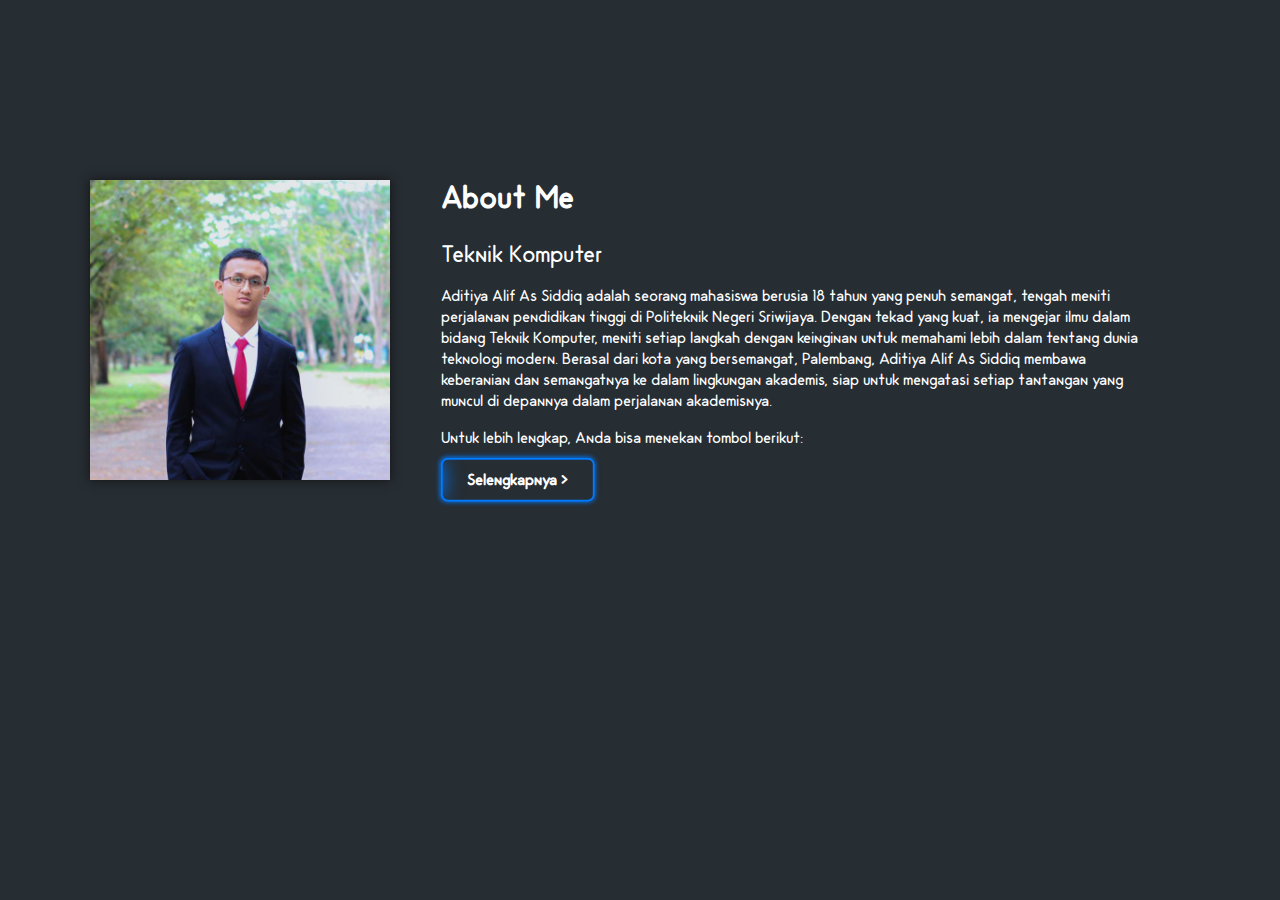
<file: index.html>
<!DOCTYPE html>
<html>
	<head>
		<title>
			Aditiya Alif As Siddiq
		</title>
		<link rel="stylesheet" href="style.css">
	</head>
	<body>
		<div class="container">
			<div class="foto"></div>
			<div class="text">
				<h1>About Me</h1>
				<font size="5">Teknik Komputer</font>
				<p>
				Aditiya Alif As Siddiq adalah seorang mahasiswa berusia 18 tahun yang penuh semangat, tengah meniti perjalanan pendidikan tinggi di Politeknik Negeri Sriwijaya. Dengan tekad yang kuat, ia mengejar ilmu dalam bidang Teknik Komputer, meniti setiap langkah dengan keinginan untuk memahami lebih dalam tentang dunia teknologi modern. Berasal dari kota yang bersemangat, Palembang, Aditiya Alif As Siddiq membawa keberanian dan semangatnya ke dalam lingkungan akademis, siap untuk mengatasi setiap tantangan yang muncul di depannya dalam perjalanan akademisnya.</p>
				<font size="3">Untuk lebih lengkap, Anda bisa menekan tombol berikut:</font>
				<a href="tugas3-selengkapnya.html"><div class="tombol">Selengkapnya  ></div></a>
			</div>
		</div>
	</body>
</html>
</file>
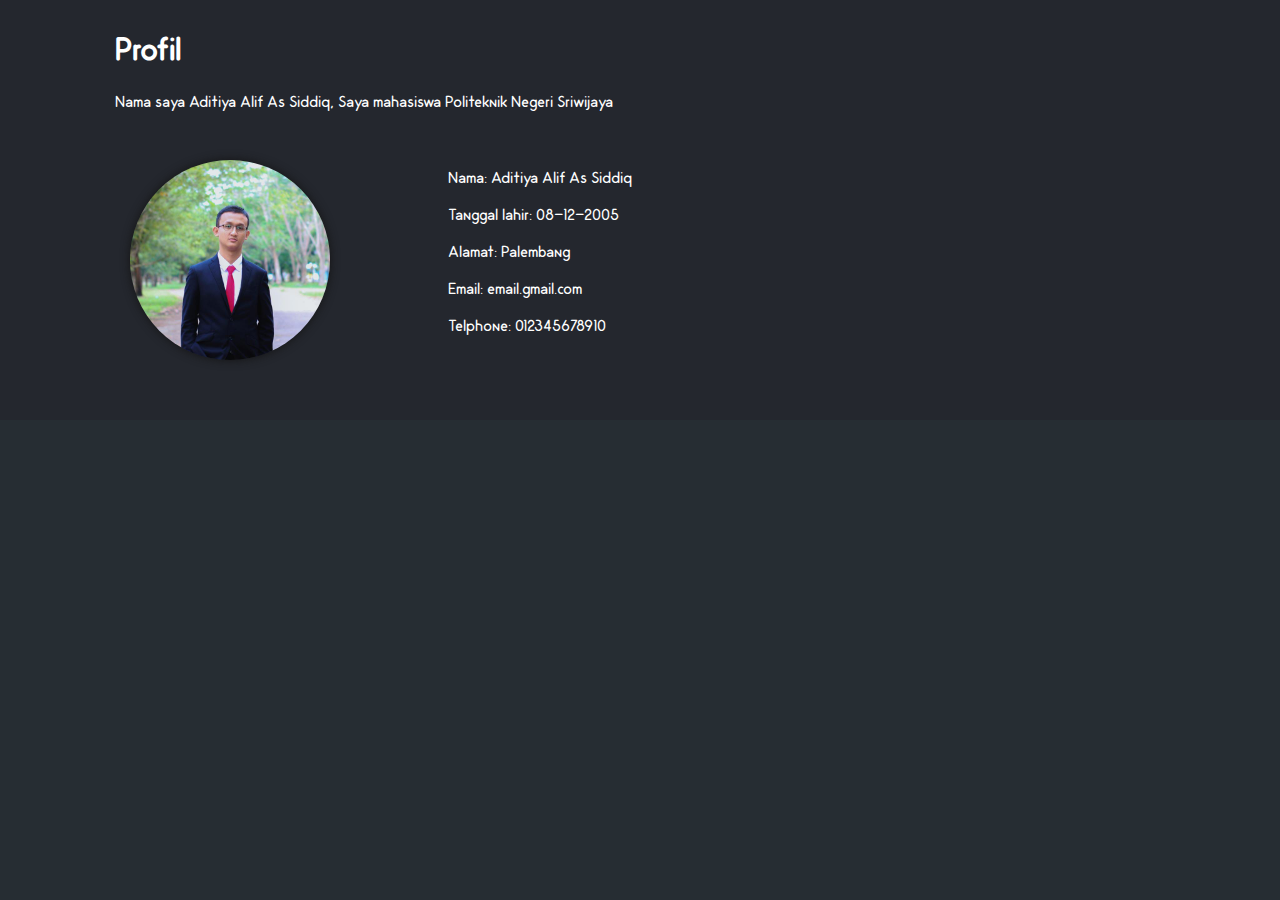
<file: tugas3-selengkapnya.html>
<!DOCTYPE html>
<html>
	<head>
		<title>
			Aditiya Alif As Siddiq
		</title>
		<link rel="stylesheet" href="style.css">
	</head>
	<body>
		<div class="container">
				
				<div class="item">
					<div class="item2">
						<h1>Profil</h1>
						<p>Nama saya Aditiya Alif As Siddiq, Saya mahasiswa Politeknik Negeri Sriwijaya</p>
					</div>
					<div class="foto"></div>
					<div class="item3">
						<p>Nama: Aditiya Alif As Siddiq</p>
						<p>Tanggal lahir: 08-12-2005</p>
						<p>Alamat: Palembang</p>
						<p>Email: email.gmail.com</p>
						<p>Telphone: 012345678910</p>
						
					</div>
					
				</div>	
		</div>
	</body>
</html>
</file>
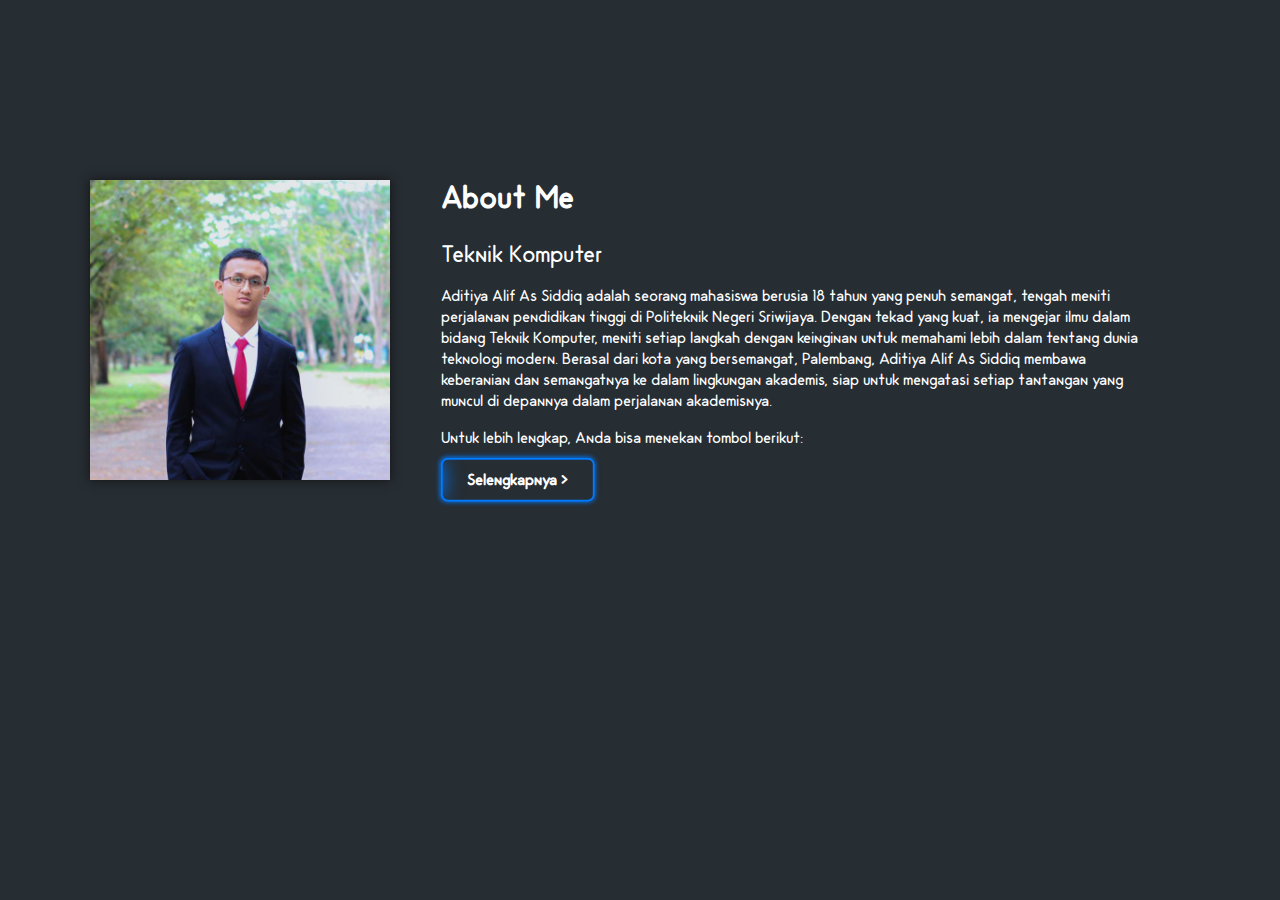
<file: tugas3.html>
<!DOCTYPE html>
<html>
	<head>
		<title>
			Aditiya Alif As Siddiq
		</title>
		<link rel="stylesheet" href="style.css">
	</head>
	<body>
		<div class="container">
			<div class="foto"></div>
			<div class="text">
				<h1>About Me</h1>
				<font size="5">Teknik Komputer</font>
				<p>
				Aditiya Alif As Siddiq adalah seorang mahasiswa berusia 18 tahun yang penuh semangat, tengah meniti perjalanan pendidikan tinggi di Politeknik Negeri Sriwijaya. Dengan tekad yang kuat, ia mengejar ilmu dalam bidang Teknik Komputer, meniti setiap langkah dengan keinginan untuk memahami lebih dalam tentang dunia teknologi modern. Berasal dari kota yang bersemangat, Palembang, Aditiya Alif As Siddiq membawa keberanian dan semangatnya ke dalam lingkungan akademis, siap untuk mengatasi setiap tantangan yang muncul di depannya dalam perjalanan akademisnya.</p>
				<font size="3">Untuk lebih lengkap, Anda bisa menekan tombol berikut:</font>
				<a href="tugas3-selengkapnya.html"><div class="tombol">Selengkapnya  ></div></a>
			</div>
		</div>
	</body>
</html>
</file>
<file: style.css>
/* ////////////////////////////////////////////main///////////////////////////////////////////////////////// */
@font-face{
	font-family: OdinRoundedLight;
	src: url("OdinRoundedLight.otf");
}

html{
	scroll-behavior: smooth;
}

body{
	padding:0;
	margin:0;
	background-color: #262D33;
	animation-name: fade;
	animation-duration: 2s;
	font-family: OdinRoundedLight;
	color: white;
}

@keyframes fade{
	from{
		opacity: 0;
	}to{
		opacity: 1;				
	}
}
/* ////////////////////////////////////////////////////////////////////////////////////////////////////////// */

/*tugas 2*/
/*
h2{
	color: whitesmoke;
	display: flex;
  	justify-content: center;
  	align-items: center;
}
*/
.banner{
	background: url("homepict.png");
	background-position: center;
	background-size: cover;
	height: 400px;
	color: white;
	border-bottom: #24272E 30px solid;
}
/*end tugas 2*/

/*tugas 3*/
.container {
    display: flex;
    flex-wrap: wrap;
}

.wrapper{
	display: flex;
	flex-wrap: wrap;
}


.item{
	background-color: #24272E;
	height: 420px;
	width: 100%;
}

@media screen and (max-width: 768px) {
    .item {
        height: 600px; /* Tinggi tambahan saat lebar layar diperkecil */
    }
    .item3{
    	top: 35%;
    	left: -15%;
    }
}

.item2{
	position: relative;
	transform: translateX(10%) translateY(10%);
	width: 90%;
}

.item3{
	position: relative;
	transform: translateX(35%) translateY(-100%);
}

.item4{
	left: 75%;
	top: 25%;
	transform: translateX(0%) translateY(5%);
	width: 30%;
}

.foto{
	background: url("foto_profil.jpg");
	background-size: 300px;
	background-repeat: no-repeat;
	height: 300px;
	width: 300px;
	transform: translateX(30%) translateY(60%);
	box-shadow: 0 0 10px rgb(20,20,20);
}

.item .foto{
	width: 200px;
	height: 200px;
	background-size: 200px;
	border-radius: 100%;
	transform: translateX(65%) translateY(20%);
}

.text{
	transform: translateX(20%) translateY(45%);
	width: 55%;
}

a{
	text-decoration: none;
	color: inherit;
}

.tombol{
	margin : 10px 0 0 0;
    width: 20%;
    min-width: 150px;
    height: 40px;
    border: 2px solid #007bff;
    border-radius: 7px;
    box-shadow: 0 0 5px #007bff;
    display: flex;
    justify-content: center;
    align-items: center;
    font-weight: bold;
    cursor: pointer;
    position: relative;
    overflow: hidden;
}

.tombol:hover{
	box-shadow: 0 0 10px #007bff;
}

.tombol::before {
    content: "";
    position: absolute;
    left: -200%;
    width: 200%;
    height: 100%;
    border-radius: 10px;
    background-color: #007bff;
    transition: left 0.3s ease-in-out;
    z-index: -1;
    box-shadow: 0 0 20px #007bff;
}

.tombol:hover::before{
	left: -80%;
}

.wa .tombol{
	border: 2px solid green;
	box-shadow: 0 0 5px green;
}

.wa .tombol:hover{
	box-shadow: 0 0 10px green;
}

.wa .tombol::before {
	background-color: green;
	box-shadow: 0 0 20px green;
}

.item4 .tombol{
	margin-top: 20px;
}
/*end tugas 3*/

/*UTS*/
.banneruts{
	background: url("pictuts.jpg");
	background-position: center;
	background-size: cover;
	height: 400px;
	color: white;
	border-bottom: #24272E 10px solid;
}

.banneruts h1{
	position: absolute;
	font-size: 55px;
	top: 15%;
	left: 27%;	
}

.banneruts font{
	position: absolute;
	font-size: 20px;
	top: 30%;
	left: 37%;
}

.itemuts{
	margin-top: 3%;
	margin-left: 5%;
	margin-right: 5%;
}

.itemuts2{
	margin-top: 2%;
	margin-left: 7%;
}

.tab{
	margin-left: 5%;
}

.space{
	margin-bottom: 10%;
}
/*end UTS*/

/*tugas 4*/
.item1ts4{
	display: flex;
	margin: 5%;
	align-items: center;
	align-content: center;
	justify-content: center;
}

.box1ts4 p{
	width: 80%;
	padding: 3%;
	border: 2px solid white;
	border-radius: 1%;
	box-shadow: 0 0 20px lightblue;
}

.box2ts4 p{
	width: 80%;
	padding: 3%;
	padding-left: 6%;
	border: 2px solid white;
	border-radius: 1%;
	box-shadow: 0 0 20px white;
}

.box3ts4 p{
	width: 80%;
	border: 2px solid white;
	border-radius: 1%;
	box-shadow: 0 0 20px black;
}
/*end tugas 4*/

/*tugas 5*/
.homets5 {
    background: url("pictts5.jpg");
    background-position: center;
    background-size: cover;
    height: 100vh;
    color: white;
}

.homets5::before {
    content: "";
    position: absolute;
    top: 0;
    left: 0;
    width: 100%;
    height: 100vh;
    background-color: rgba(0, 0, 0, 0.65);
}

.homets5 h1{
	position: absolute;
    top: 35%;
    left: 50%;
    transform: translate(-50%, -50%);
    text-align: center;
	font-size: 55px;
	text-shadow: 0 0 10px black;
}

.homets5 font{
	position: absolute;
    top: 47%;
    left: 50%;
    transform: translate(-50%, -50%);
    text-align: center;
	color: white;
	font-size: 20px;
	text-shadow: 0 0 10px black;
}

.bannerts5{
	background: url("pictts5.jpg");
	background-position: center;
	background-size: cover;
	height: 60vh;
	color: white;
	border-bottom: #24272E 30px solid;
}

.bannerts5::before {
    content: "";
    position: absolute;
    top: 0;
    left: 0;
    width: 100%;
    height: 60vh;
    background-color: rgba(0, 0, 0, 0.65);
}

.bannerts5 h1{
	position: absolute;
    top: 21%;
    left: 50%;
    transform: translate(-50%, -50%);
    text-align: center;
	font-size: 55px;
	text-shadow: 0 0 10px black;
}

.bannerts5 font{
	position: absolute;
    top: 33%;
    left: 50%;
    transform: translate(-50%, -50%);
    text-align: center;
	color: white;
	font-size: 20px;
	text-shadow: 0 0 10px black;
}

.containerts5{
    display: flex;
    justify-content: space-around;
    border: 1px solid white;
    border-radius: 5px;
    margin: 20px;
    box-shadow: 0 0 2px white;
}

.form-containerts5{
    max-width: 48%;
    margin: 0px;
    padding: 5px 25px 25px 25px;
    border: 1px solid white;
    box-shadow: 0 0 5px white;
}

.box1ts5 font{
    display: inline-flex;
    margin-bottom: 5px;
}

input[type="text"],input[type="email"],input[type="password"],textarea,select{
    width: 100%;
    padding: 8px;
    margin-bottom: 10px;
    border: 1px solid white;
    border-radius: 4px;
    box-sizing: border-box;
    background-color: rgb(48, 57, 66);
    color: white;
}

input[type="radio"],input[type="checkbox"] {
    margin-bottom: 10px;
}

.btnhomets5 {
    color: white;
    background-color: rgb(60, 200, 75);
    padding: 10px 40px;
    border: none;
    border-radius: 4px;
    cursor: pointer;
    position: absolute;
    left: 50%;
    top: 55%;
    transform: translate(-50%, -50%);
}

.btnhomets5:hover{
    background-color: darkgreen;
}

input[type="submit"],input[type="reset"]{
    color: white;
    background-color: rgb(60, 200, 75);
    padding: 10px 20px;
    border: none;
    border-radius: 4px;
    cursor: pointer;
    margin-right: 5px;
}

input[type="submit"]:hover{
    background-color: darkgreen;
}

input[type="reset"]:hover{
    background-color: darkgreen;
}

footer{
    text-align: center;
    background-color: #24272E;
    padding: 15px 0;
    bottom: 0;
    width: 100%;
    text-shadow: 0 0 5px white;
}
/*end tugas 5*/
</file>
